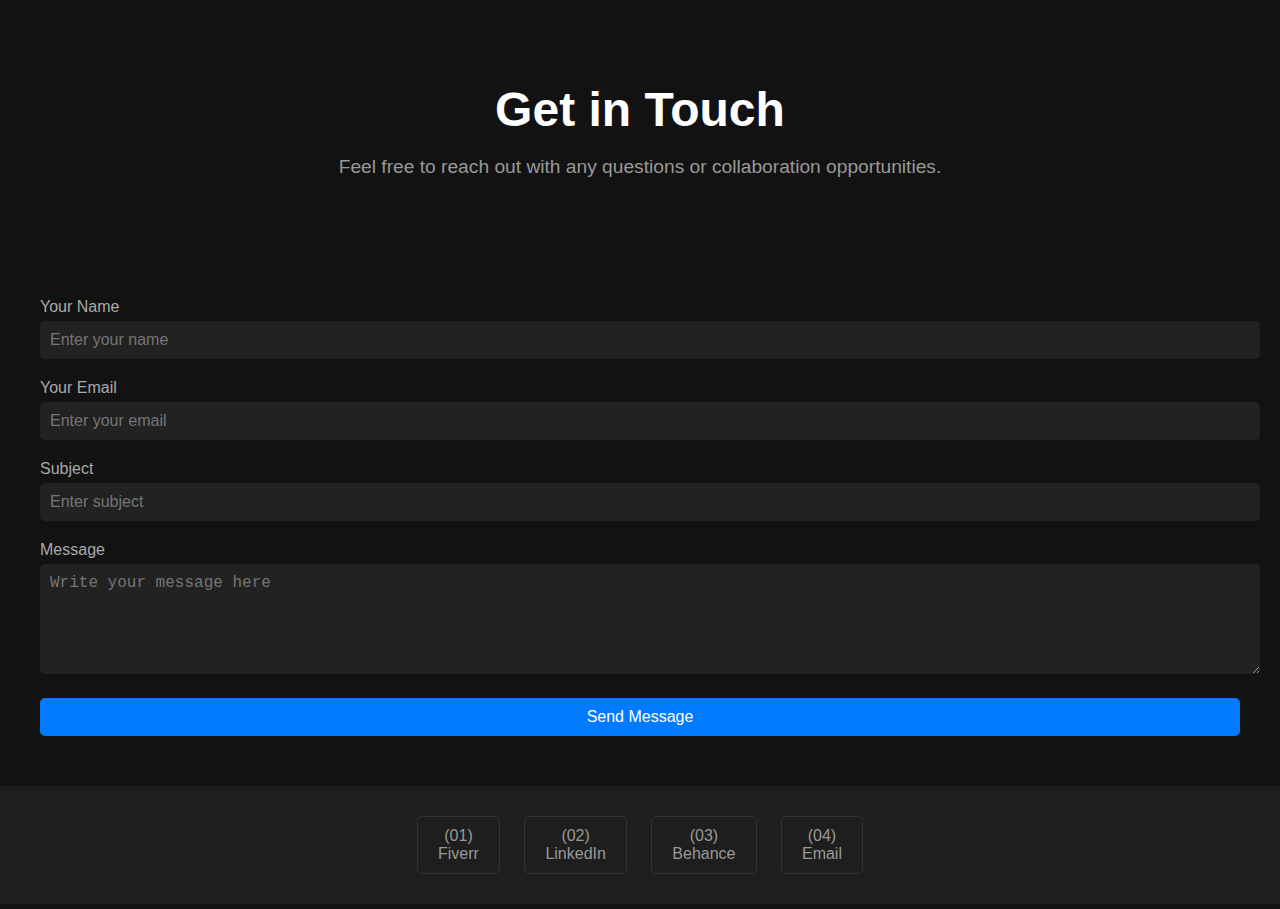
<file: contact.html>
<!DOCTYPE html>
<html lang="en">
<head>
  <meta charset="UTF-8">
  <meta name="viewport" content="width=device-width, initial-scale=1.0">
  <title>Contact - Deogratious Kalyango</title>
  <link rel="stylesheet" href="styles.css"> <!-- Link to your CSS file -->
</head>
<body>
  <!-- Header Section -->
  <header class="contact-header">
    <div class="container">
      <h1 class="contact-title">Get in Touch</h1>
      <p class="contact-subtitle">Feel free to reach out with any questions or collaboration opportunities.</p>
    </div>
  </header>

  <!-- Contact Form Section -->
  <section class="contact-form-section">
    <div class="container">
      <form id="contactForm" action="https://formspree.io/f/your-email-here" method="POST" class="contact-form">
        <div class="form-group">
          <label for="name" class="form-label">Your Name</label>
          <input type="text" id="name" name="name" placeholder="Enter your name" required class="form-input">
        </div>
        <div class="form-group">
          <label for="email" class="form-label">Your Email</label>
          <input type="email" id="email" name="email" placeholder="Enter your email" required class="form-input">
        </div>
        <div class="form-group">
          <label for="subject" class="form-label">Subject</label>
          <input type="text" id="subject" name="subject" placeholder="Enter subject" required class="form-input">
        </div>
        <div class="form-group">
          <label for="message" class="form-label">Message</label>
          <textarea id="message" name="message" rows="5" placeholder="Write your message here" required class="form-input"></textarea>
        </div>
        <button type="submit" class="form-submit-btn">Send Message</button>
      </form>
    </div>
  </section>

  <!-- Footer Section -->
  <footer class="footer-rs">
    <a href="https://www.fiverr.com/s/Eg2RmE8" target="_blank" class="contact-big-div w-inline-block">
      <div class="left-item"><div class="contact-number">(01)</div></div>
      <div class="middle-item"><div class="contact-big-text">Fiverr</div></div>
    </a>
    <a href="https://www.linkedin.com/in/deogratiouskj-bb6022350" target="_blank" class="contact-big-div w-inline-block">
      <div class="left-item"><div class="contact-number">(02)</div></div>
      <div class="middle-item"><div class="contact-big-text">LinkedIn</div></div>
    </a>
    <a href="https://www.behance.net/deogratkalyang1" target="_blank" class="contact-big-div w-inline-block">
      <div class="left-item"><div class="contact-number">(03)</div></div>
      <div class="middle-item"><div class="contact-big-text">Behance</div></div>
    </a>
    <a href="mailto:deogratiousk3@gmail.com" target="_blank" class="contact-big-div w-inline-block">
      <div class="left-item"><div class="contact-number">(04)</div></div>
      <div class="middle-item"><div class="contact-big-text">Email</div></div>
    </a>
  </footer>

  <!-- JavaScript for Form Validation (Optional) -->
  <script>
    document.getElementById('contactForm').addEventListener('submit', function (event) {
      event.preventDefault(); // Prevent default form submission

      // Simple validation (can be enhanced)
      const name = document.getElementById('name').value.trim();
      const email = document.getElementById('email').value.trim();
      const subject = document.getElementById('subject').value.trim();
      const message = document.getElementById('message').value.trim();

      if (!name || !email || !subject || !message) {
        alert('Please fill in all fields.');
        return;
      }

      // Submit the form using Fetch API
      fetch(this.action, {
        method: 'POST',
        headers: { 'Accept': 'application/json' },
        body: new FormData(this)
      })
      .then(response => {
        if (response.ok) {
          alert('Message sent successfully!');
          this.reset(); // Clear the form
        } else {
          alert('There was an error sending your message.');
        }
      })
      .catch(error => {
        console.error('Error:', error);
        alert('An unexpected error occurred.');
      });
    });
  </script>
</body>
</html>
</file>
<file: styles.css>
/* General Styles */
body {
    font-family: 'Arial', sans-serif;
    background-color: #121212;
    color: white;
    margin: 0;
    padding: 0;
  }
  
  .container {
    max-width: 1200px;
    margin: 0 auto;
    padding: 0 20px;
  }
  
  /* Header Styles */
  .contact-header {
    text-align: center;
    padding: 50px 0;
  }
  
  .contact-title {
    font-size: 3rem;
    margin-bottom: 10px;
  }
  
  .contact-subtitle {
    font-size: 1.2rem;
    color: #999;
  }
  
  /* Form Styles */
  .contact-form-section {
    padding: 50px 0;
  }
  
  .form-group {
    margin-bottom: 20px;
  }
  
  .form-label {
    display: block;
    margin-bottom: 5px;
    font-size: 1rem;
    color: #aaa;
  }
  
  .form-input {
    width: 100%;
    padding: 10px;
    font-size: 1rem;
    border: none;
    border-radius: 5px;
    background-color: #222;
    color: white;
  }
  
  .form-submit-btn {
    display: block;
    width: 100%;
    padding: 10px;
    font-size: 1rem;
    border: none;
    border-radius: 5px;
    background-color: #007bff;
    color: white;
    cursor: pointer;
    transition: background-color 0.3s ease;
  }
  
  .form-submit-btn:hover {
    background-color: #0056b3;
  }
  
  /* Footer Styles */
  .footer-rs {
    background-color: #1e1e1e;
    padding: 20px 0;
    text-align: center;
  }
  
  .contact-big-div {
    display: inline-block;
    margin: 10px;
    padding: 10px 20px;
    border: 1px solid #333;
    border-radius: 5px;
    text-decoration: none;
    color: #999;
    transition: background-color 0.3s ease, color 0.3s ease;
  }
  
  .contact-big-div:hover {
    background-color: #333;
    color: white;
  }
</file>
